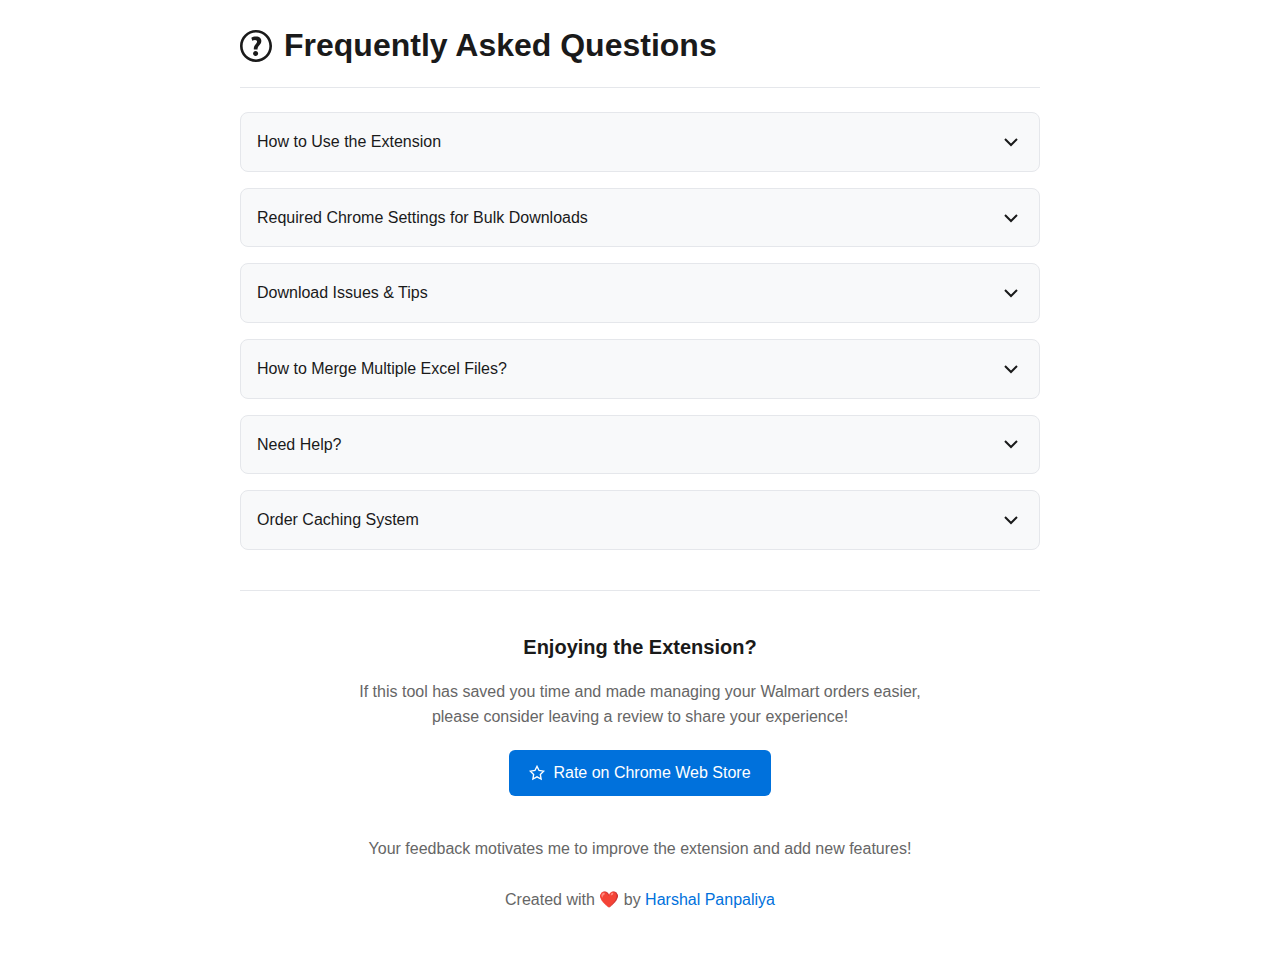
<file: docs/index.html>
<!DOCTYPE html>
<html>

<head>
    <title>FAQ - Walmart Invoice Exporter</title>
    <meta charset="UTF-8">
    <link rel="stylesheet" href="./index.css">
</head>

<body>
    <div class="header"
        style="display: flex; align-items: center; gap: 12px; margin-bottom: 24px; padding-bottom: 16px; border-bottom: 1px solid #e5e7eb;">
        <svg style="width: 32px; height: 32px;" fill="#1a1a1a" version="1.1" id="Capa_1"
            xmlns="http://www.w3.org/2000/svg" xmlns:xlink="http://www.w3.org/1999/xlink" viewBox="0 0 29.536 29.536"
            xml:space="preserve">
            <g>
                <path d="M14.768,0C6.611,0,0,6.609,0,14.768c0,8.155,6.611,14.767,14.768,14.767s14.768-6.612,14.768-14.767
                C29.535,6.609,22.924,0,14.768,0z M14.768,27.126c-6.828,0-12.361-5.532-12.361-12.359c0-6.828,5.533-12.362,12.361-12.362
                c6.826,0,12.359,5.535,12.359,12.362C27.127,21.594,21.594,27.126,14.768,27.126z" />
                <path d="M14.385,19.337c-1.338,0-2.289,0.951-2.289,2.34c0,1.336,0.926,2.339,2.289,2.339c1.414,0,2.314-1.003,2.314-2.339
                C16.672,20.288,15.771,19.337,14.385,19.337z" />
                <path
                    d="M14.742,6.092c-1.824,0-3.34,0.513-4.293,1.053l0.875,2.804c0.668-0.462,1.697-0.772,2.545-0.772
                c1.285,0.027,1.879,0.644,1.879,1.543c0,0.85-0.67,1.697-1.494,2.701c-1.156,1.364-1.594,2.701-1.516,4.012l0.025,0.669h3.42
                v-0.463c-0.025-1.158,0.387-2.162,1.311-3.215c0.979-1.08,2.211-2.366,2.211-4.321C19.705,7.968,18.139,6.092,14.742,6.092z" />
            </g>
        </svg>
        <h1 style="font-size: 32px; margin: 0; color: #1a1a1a; font-weight: 600;">Frequently Asked Questions</h1>
    </div>

    <div class="faq-section">
        <div class="faq-item">
            <div class="faq-question">
                How to Use the Extension
                <svg class="arrow" width="24" height="24" viewBox="0 0 24 24" fill="none" stroke="currentColor"
                    stroke-width="2">
                    <polyline points="6 9 12 15 18 9"></polyline>
                </svg>
            </div>
            <div class="faq-answer">
                <p><strong>Single Order Download:</strong></p>
                <ol>
                    <li>Navigate to a specific Walmart order page</li>
                    <li>Click the extension icon</li>
                    <li>Click "Download Invoice"</li>
                </ol>

                <p style="margin-top: 20px;"><strong>Batch Download:</strong></p>
                <ol>
                    <li>Go to your Walmart order history page (walmart.com/orders)</li>
                    <li>Click the extension icon</li>
                    <li>Set the number of pages to crawl (0 = unlimited)</li>
                    <li>Click "Start Collection"</li>
                    <li>Wait for the order numbers to load</li>
                    <li>Select the orders you want to download</li>
                    <li>Click "Download Selected Orders"</li>
                    <li>Wait for the download to complete</li>
                </ol>

                <div class="note">
                    <strong>Note:</strong>
                    <ol style="margin: 5px 0 5px 20px;">
                        <li>Before downloading multiple orders, make sure you've configured the Chrome settings as
                            described in "Required Chrome Settings for Bulk Downloads" section below.</li>
                        <li>Batch download may take a few minutes depending on the number of orders selected.</li>
                        <li>Do not close the side panel or change the window while using the extension. This will stop the
                            process and you'll have to restart from the beginning.</li>
                    </ol>
                </div>
            </div>
        </div>

        <div class="faq-item">
            <div class="faq-question">
                Required Chrome Settings for Bulk Downloads
                <svg class="arrow" width="24" height="24" viewBox="0 0 24 24" fill="none" stroke="currentColor"
                    stroke-width="2">
                    <polyline points="6 9 12 15 18 9"></polyline>
                </svg>
            </div>
            <div class="faq-answer">
                <p style="margin-bottom: 15px;"><strong>1. Configure Download Settings:</strong></p>
                <ol>
                    <li>
                        Open Chrome settings by pasting the following link in a new tab: (click below to copy)
                        <div class="copy-link-container">
                            <code class="copy-link"
                                data-link="chrome://settings/downloads">chrome://settings/downloads</code>
                            <button class="copy-button">
                                <svg width="16" height="16" viewBox="0 0 24 24" fill="none" stroke="currentColor"
                                    stroke-width="2">
                                    <rect x="9" y="9" width="13" height="13" rx="2" ry="2"></rect>
                                    <path d="M5 15H4a2 2 0 0 1-2-2V4a2 2 0 0 1 2-2h9a2 2 0 0 1 2 2v1"></path>
                                </svg>
                            </button>
                        </div>
                    </li>
                    <li>Click on "Downloads" in the left sidebar if not already selected</li>
                    <li>Turn OFF "Ask where to save each file before downloading"</li>
                    <li>Turn OFF "Show downloads when they're done"</li>
                </ol>

                <p style="margin: 20px 0 15px;"><strong>2. Enable Automatic Downloads:</strong></p>
                <ol>
                    <li>
                        Open Chrome settings by pasting the following link in a new tab: (click below to copy)
                        <div class="copy-link-container">
                            <code class="copy-link"
                                data-link="chrome://settings/content/siteDetails?site=https%3A%2F%2Fwww.walmart.com#:~:text=Automatic%20downloads">chrome://settings/content/siteDetails?site=https%3A%2F%2Fwww.walmart.com</code>
                            <button class="copy-button">
                                <svg width="16" height="16" viewBox="0 0 24 24" fill="none" stroke="currentColor"
                                    stroke-width="2">
                                    <rect x="9" y="9" width="13" height="13" rx="2" ry="2"></rect>
                                    <path d="M5 15H4a2 2 0 0 1-2-2V4a2 2 0 0 1 2-2h9a2 2 0 0 1 2 2v1"></path>
                                </svg>
                            </button>
                        </div>
                    </li>
                    <li>Find "Automatic downloads" option</li>
                    <li>Set it to "Allow" (instead of Ask or Block)</li>
                </ol>

                <p style="margin: 20px 0 15px;"><strong>Alternative Method:</strong> (if above link doesn't work)</p>
                <ol>
                    <li>
                        Open Chrome settings by pasting the following link in a new tab: (click below to copy)
                        <div class="copy-link-container">
                            <code class="copy-link"
                                data-link="chrome://settings/content/automaticDownloads#:~:text=Allowed%20to%20automatically%20download%20multiple%20files">chrome://settings/content/automaticDownloads</code>
                            <button class="copy-button">
                                <svg width="16" height="16" viewBox="0 0 24 24" fill="none" stroke="currentColor"
                                    stroke-width="2">
                                    <rect x="9" y="9" width="13" height="13" rx="2" ry="2"></rect>
                                    <path d="M5 15H4a2 2 0 0 1-2-2V4a2 2 0 0 1 2-2h9a2 2 0 0 1 2 2v1"></path>
                                </svg>
                            </button>
                        </div>
                    </li>
                    <li>Under "Allowed to automatically download multiple files", click Add</li>
                    <li>Enter "[*.]walmart.com" and click Add</li>
                </ol>

                <div class="note" style="margin-top: 20px;">
                    <strong>Important:</strong> All these settings are required for bulk downloads to work properly.
                    Make sure to add walmart.com under "Allowed to automatically download multiple files" and NOT under
                    "Not allowed to automatically download multiple files"
                </div>

                <div class="tip">
                    <strong>Note:</strong> Chrome doesn't allow direct clicking of these links. Please copy and paste
                    them manually into a new tab.
                </div>
            </div>
        </div>

        <div class="faq-item">
            <div class="faq-question">
                Download Issues & Tips
                <svg class="arrow" width="24" height="24" viewBox="0 0 24 24" fill="none" stroke="currentColor"
                    stroke-width="2">
                    <polyline points="6 9 12 15 18 9"></polyline>
                </svg>
            </div>
            <div class="faq-answer">
                <p>Before downloading multiple orders, make sure you've configured the Chrome settings as described in
                    "Required Chrome Settings for Bulk Downloads" section above.</p>

                <div class="note" style="margin: 15px 0;">
                    <strong>Important:</strong> Do not close the side panel or change the window while using the extension.
                    This will stop the process and you'll have to restart from the beginning.
                </div>

                <p style="margin-top: 15px;">If you're experiencing download issues, it could be due to:</p>

                <ul>
                    <li>Slow internet connection - try downloading fewer orders at once</li>
                    <li>Order age - very old orders might take longer to load</li>
                    <li>Browser resources - try closing other tabs and windows</li>
                </ul>

                <div class="tip">
                    <strong>Recommendation:</strong> For better reliability, try downloading 5-10 orders at a time
                    instead of selecting all orders at once.
                </div>

                <div class="note" style="margin-top: 15px;">
                    <strong>Important:</strong> Most download issues are solved by correctly configuring Chrome
                    settings. Please double-check the "Required Chrome Settings for Bulk Downloads" section if you're
                    having problems.
                </div>
            </div>
        </div>

        <div class="faq-item">
            <div class="faq-question">
                How to Merge Multiple Excel Files?
                <svg class="arrow" width="24" height="24" viewBox="0 0 24 24" fill="none" stroke="currentColor"
                    stroke-width="2">
                    <polyline points="6 9 12 15 18 9"></polyline>
                </svg>
            </div>
            <div class="faq-answer">
                <p>To merge multiple Excel files exported from this extension:</p>

                <ol>
                    <li>Visit <a href="https://hppanpaliya.github.io/excel-merger/" target="_blank"
                            style="color: var(--primary); text-decoration: none;">https://hppanpaliya.github.io/excel-merger/</a>
                    </li>
                    <li>Upload your exported Excel files</li>
                    <li>Download the merged file</li>
                </ol>

                <div class="tip">
                    <strong>Note:</strong> This tool is specifically designed to work with Excel files exported from
                    this extension.
                </div>
            </div>
        </div>

        <div class="faq-item">
            <div class="faq-question">
                Need Help?
                <svg class="arrow" width="24" height="24" viewBox="0 0 24 24" fill="none" stroke="currentColor"
                    stroke-width="2">
                    <polyline points="6 9 12 15 18 9"></polyline>
                </svg>
            </div>
            <div class="faq-answer">
                <p>If you're still experiencing issues or have questions, feel free to reach out for support:</p>

                <div class="tip" style="text-align: center;">
                    <strong>Contact:</strong> <a href="mailto:harshal.hpp@gmail.com"
                        style="color: var(--primary); text-decoration: none;">harshal.hpp@gmail.com</a>
                </div>
            </div>
        </div>

        <div class="faq-item">
            <div class="faq-question">
                Order Caching System
                <svg class="arrow" width="24" height="24" viewBox="0 0 24 24" fill="none" stroke="currentColor"
                    stroke-width="2">
                    <polyline points="6 9 12 15 18 9"></polyline>
                </svg>
            </div>
            <div class="faq-answer">
                <p>This extension now includes an intelligent caching system to improve performance:</p>

                <ul>
                    <li><strong>Automatic Caching:</strong> Order numbers are stored locally in your browser after
                        collection</li>
                    <li><strong>Faster Access:</strong> Previously collected orders appear instantly without needing to
                        recrawl pages</li>
                    <li><strong>Cache Management:</strong> A "Clear Cache" button lets you refresh data when needed</li>
                    <li><strong>Cache Expiration:</strong> Cached data automatically refreshes after 24 hours</li>
                </ul>

                <div class="note">
                    <strong>Benefits:</strong>
                    <ul style="margin: 5px 0 5px 20px;">
                        <li>Significantly faster repeat usage</li>
                        <li>Reduced server load and network requests</li>
                        <li>Works seamlessly with batch downloading</li>
                        <li>Cache timestamp shows when data was collected</li>
                    </ul>
                </div>

                <p style="margin-top: 15px;"><strong>How to use:</strong></p>
                <ul>
                    <li>When you open the extension, previously collected order numbers will appear automatically</li>
                    <li>You'll see a message indicating you're using cached data along with the cache date</li>
                    <li>To refresh the data, simply click the "Clear Cache" button and start collection again</li>
                </ul>
            </div>
        </div>

        <footer class="footer">
            <div class="footer-container">
                <h3 class="footer-title">Enjoying the Extension?</h3>

                <p class="footer-description">
                    If this tool has saved you time and made managing your Walmart orders easier,<br />please consider
                    leaving a review to share your experience!
                </p>

                <a href="https://chromewebstore.google.com/detail/walmart-invoice-exporter/bndkihecbbkoligeekekdgommmdllfpe/reviews"
                    target="_blank" class="rating-button">
                    <svg width="16" height="16" viewBox="0 0 24 24" fill="none" stroke="currentColor" stroke-width="2">
                        <polygon
                            points="12 2 15.09 8.26 22 9.27 17 14.14 18.18 21.02 12 17.77 5.82 21.02 7 14.14 2 9.27 8.91 8.26 12 2">
                        </polygon>
                    </svg>
                    Rate on Chrome Web Store
                </a>

                <p class="footer-note">
                    Your feedback motivates me to improve the extension and add new features!
                    <br>
                    <br>
                    Created with <span class="heart">❤️</span> by <a href="https://github.com/hppanpaliya"
                        target="_blank" style="color: var(--primary); text-decoration: none;">Harshal Panpaliya</a>
                </p>
            </div>
        </footer>
    </div>

    <script src="./index.js"></script>
</body>

</html>
</file>
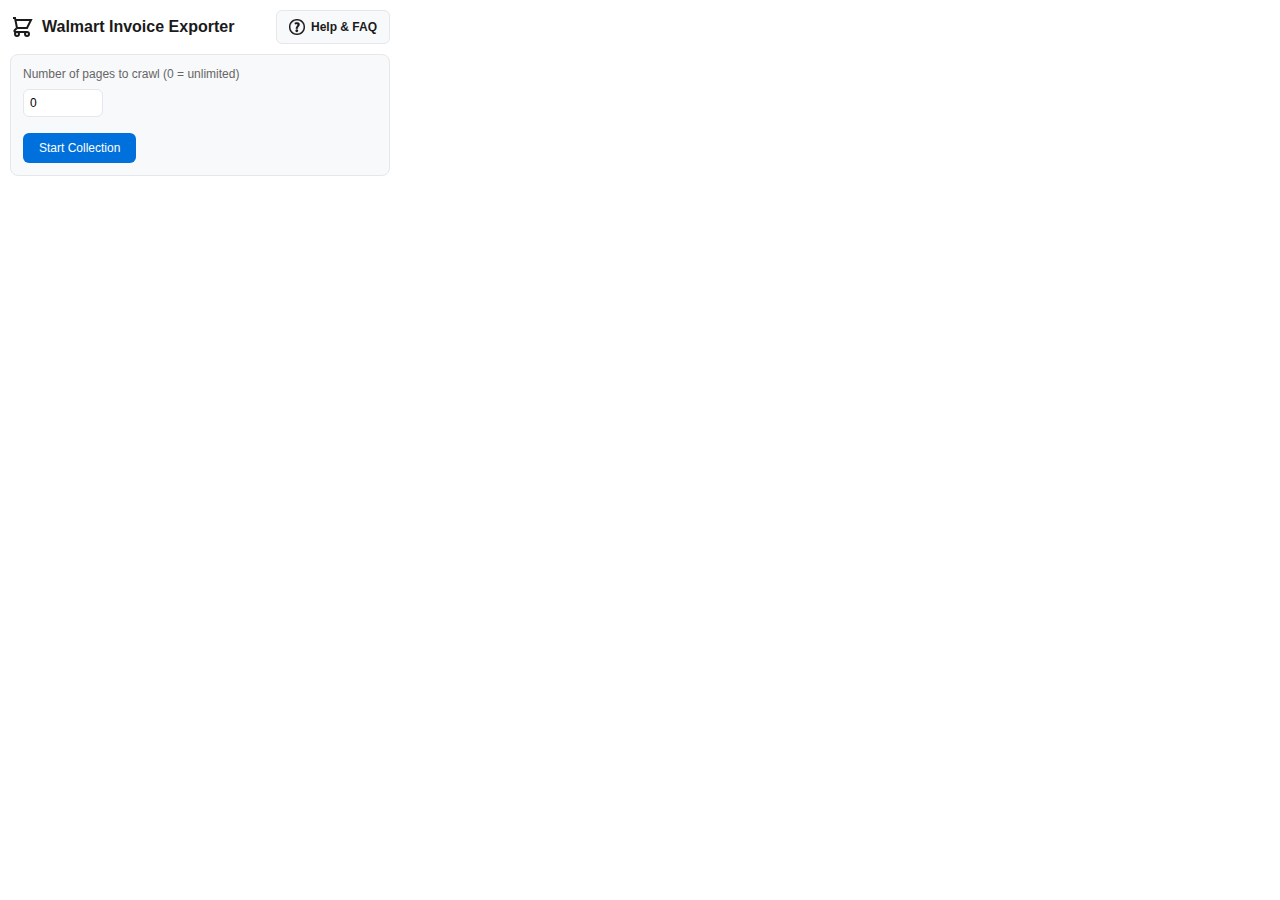
<file: popup.html>
<!DOCTYPE html>
<html>

<head>
    <title>Walmart Invoice Exporter</title>
    <link rel="stylesheet" href="popup.css">
</head>

<body>
    <div class="header">
        <svg width="24" height="24" viewBox="0 0 24 24" fill="none" stroke="currentColor" stroke-width="2">
            <path
                d="M3 3h2l.4 2M7 13h10l4-8H5.4M7 13L5.4 5M7 13l-2.293 2.293c-.63.63-.184 1.707.707 1.707H17m0 0a2 2 0 100 4 2 2 0 000-4zm-8 2a2 2 0 11-4 0 2 2 0 014 0z" />
        </svg>
        <h1>Walmart Invoice Exporter</h1>
        <button id="faqButton" class="faq-button">
            <svg width="16" height="16" viewBox="0 0 29.536 29.536" fill="currentColor">
                <g>
                    <path d="M14.768,0C6.611,0,0,6.609,0,14.768c0,8.155,6.611,14.767,14.768,14.767s14.768-6.612,14.768-14.767
                        C29.535,6.609,22.924,0,14.768,0z M14.768,27.126c-6.828,0-12.361-5.532-12.361-12.359c0-6.828,5.533-12.362,12.361-12.362
                        c6.826,0,12.359,5.535,12.359,12.362C27.127,21.594,21.594,27.126,14.768,27.126z"
                        stroke="currentColor" stroke-width="0.5" />
                    <path d="M14.385,19.337c-1.338,0-2.289,0.951-2.289,2.34c0,1.336,0.926,2.339,2.289,2.339c1.414,0,2.314-1.003,2.314-2.339
                        C16.672,20.288,15.771,19.337,14.385,19.337z" stroke="currentColor" stroke-width="0.5" />
                    <path
                        d="M14.742,6.092c-1.824,0-3.34,0.513-4.293,1.053l0.875,2.804c0.668-0.462,1.697-0.772,2.545-0.772
                        c1.285,0.027,1.879,0.644,1.879,1.543c0,0.85-0.67,1.697-1.494,2.701c-1.156,1.364-1.594,2.701-1.516,4.012l0.025,0.669h3.42
                        v-0.463c-0.025-1.158,0.387-2.162,1.311-3.215c0.979-1.08,2.211-2.366,2.211-4.321C19.705,7.968,18.139,6.092,14.742,6.092z"
                        stroke="currentColor" stroke-width="0.5" />
                </g>
            </svg>

            <b>Help & FAQ</b>
        </button>
    </div>

    <div class="card">
        <div class="input-group">
            <label for="pageLimit">Number of pages to crawl (0 = unlimited)</label>
            <input type="number" id="pageLimit" min="0" value="0">
        </div>
        <div class="button-group">
            <button id="startCollection" class="btn btn-primary">
                <span class="btn-text">Start Collection</span>
            </button>
            <button id="stopCollection" class="btn btn-danger" style="display: none;">
                Stop Collection
            </button>
        </div>
    </div>

    <div id="progress"></div>
    <div id="orderNumbersContainer"></div>

    <script src="popup.js"></script>
</body>

</html>
</file>
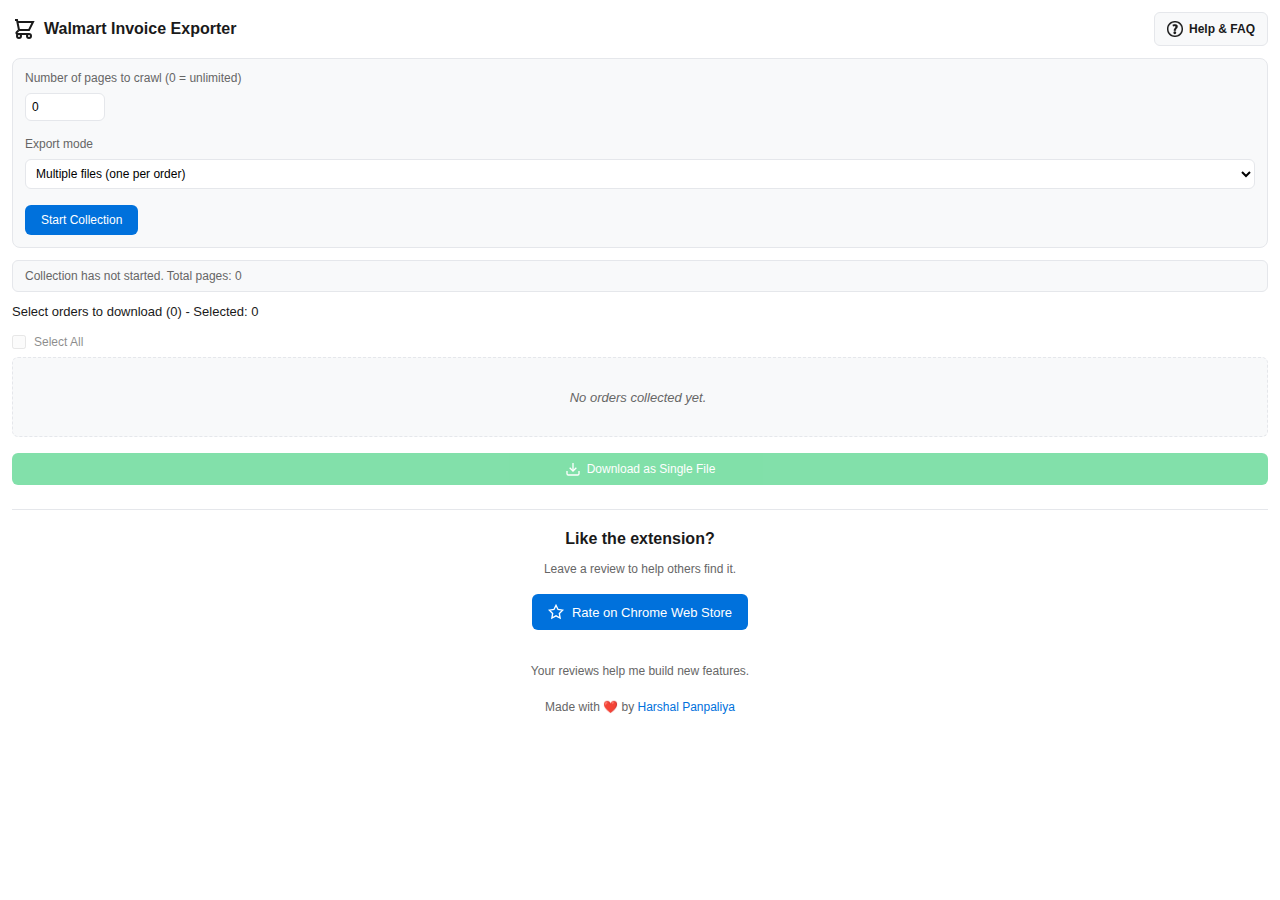
<file: sidepanel.html>
<!DOCTYPE html>
<html>

<head>
    <title>Walmart Invoice Exporter</title>
    <meta charset="UTF-8">
    <link rel="stylesheet" href="sidepanel.css">
    <script src="exceljs.bare.min.js"></script>
    <script src="utils.js"></script>
    <script src="sidepanel.state.js"></script>
    <script src="sidepanel.view.js"></script>
    <script src="sidepanel.download.js"></script>
    <script src="sidepanel.actions.js"></script>
</head>

<body>
    <!-- Main View -->
    <div id="mainView" class="view active">
        <div class="header">
            <svg width="24" height="24" viewBox="0 0 24 24" fill="none" stroke="currentColor" stroke-width="2">
                <path
                    d="M3 3h2l.4 2M7 13h10l4-8H5.4M7 13L5.4 5M7 13l-2.293 2.293c-.63.63-.184 1.707.707 1.707H17m0 0a2 2 0 100 4 2 2 0 000-4zm-8 2a2 2 0 11-4 0 2 2 0 014 0z" />
            </svg>
            <h1>Walmart Invoice Exporter</h1>
            <button id="faqButton" class="faq-button">
                <svg width="16" height="16" viewBox="0 0 29.536 29.536" fill="currentColor">
                    <g>
                        <path d="M14.768,0C6.611,0,0,6.609,0,14.768c0,8.155,6.611,14.767,14.768,14.767s14.768-6.612,14.768-14.767
                            C29.535,6.609,22.924,0,14.768,0z M14.768,27.126c-6.828,0-12.361-5.532-12.361-12.359c0-6.828,5.533-12.362,12.361-12.362
                            c6.826,0,12.359,5.535,12.359,12.362C27.127,21.594,21.594,27.126,14.768,27.126z"
                            stroke="currentColor" stroke-width="0.5" />
                        <path d="M14.385,19.337c-1.338,0-2.289,0.951-2.289,2.34c0,1.336,0.926,2.339,2.289,2.339c1.414,0,2.314-1.003,2.314-2.339
                            C16.672,20.288,15.771,19.337,14.385,19.337z" stroke="currentColor" stroke-width="0.5" />
                        <path
                            d="M14.742,6.092c-1.824,0-3.34,0.513-4.293,1.053l0.875,2.804c0.668-0.462,1.697-0.772,2.545-0.772
                            c1.285,0.027,1.879,0.644,1.879,1.543c0,0.85-0.67,1.697-1.494,2.701c-1.156,1.364-1.594,2.701-1.516,4.012l0.025,0.669h3.42
                            v-0.463c-0.025-1.158,0.387-2.162,1.311-3.215c0.979-1.08,2.211-2.366,2.211-4.321C19.705,7.968,18.139,6.092,14.742,6.092z"
                            stroke="currentColor" stroke-width="0.5" />
                    </g>
                </svg>
                <b>Help & FAQ</b>
            </button>
        </div>

        <div class="card">
            <div class="input-group" id="pageLimitGroup">
                <label for="pageLimit">Number of pages to crawl (0 = unlimited)</label>
                <input type="number" id="pageLimit" min="0" value="0">
            </div>
            <div class="input-group" id="exportModeGroup">
                <label for="exportMode">Export mode</label>
                <select id="exportMode">
                    <option value="multiple">Multiple files (one per order)</option>
                    <option value="single">Single file (all items)</option>
                </select>
            </div>
            <div class="button-group" id="buttonGroup">
                <button id="startCollection" class="btn btn-primary">
                    <span class="btn-text">Start Collection</span>
                </button>
                <button id="stopCollection" class="btn btn-danger" style="display: none;">
                    Stop Collection
                </button>
            </div>
        </div>

        <div id="progress"></div>
        <div id="orderNumbersContainer">
            <!-- Placeholder shown before collection starts -->
            <div id="collectionPlaceholder">
                <p class="placeholder-status">Collection has not started. Total pages: 0</p>
                <h3>Select orders to download (0) - Selected: 0</h3>
                <div class="checkbox-container">
                    <input type="checkbox" id="selectAllPlaceholder" disabled>
                    <label for="selectAllPlaceholder">Select All</label>
                </div>
                <div class="order-list placeholder-list">
                    <p class="no-orders-message">No orders collected yet.</p>
                </div>
                <button id="downloadButtonPlaceholder" class="btn btn-success" disabled>
                    <svg width="16" height="16" viewBox="0 0 24 24" fill="none" stroke="currentColor" stroke-width="2">
                        <path d="M21 15v4a2 2 0 0 1-2 2H5a2 2 0 0 1-2-2v-4"/>
                        <polyline points="7 10 12 15 17 10"/>
                        <line x1="12" y1="15" x2="12" y2="3"/>
                    </svg>
                    Download as Single File
                </button>
            </div>
        </div>

        <!-- Main View Footer -->
        <footer class="footer main-footer">
            <div class="footer-container">
                <h3 class="footer-title">Like the extension?</h3>

                <p class="footer-description">
                    Leave a review to help others find it.
                </p>

                <a href="https://chromewebstore.google.com/detail/walmart-invoice-exporter/bndkihecbbkoligeekekdgommmdllfpe/reviews"
                    target="_blank" class="rating-button">
                    <svg width="16" height="16" viewBox="0 0 24 24" fill="none" stroke="currentColor" stroke-width="2">
                        <polygon
                            points="12 2 15.09 8.26 22 9.27 17 14.14 18.18 21.02 12 17.77 5.82 21.02 7 14.14 2 9.27 8.91 8.26 12 2">
                        </polygon>
                    </svg>
                    Rate on Chrome Web Store
                </a>

                <p class="footer-note">
                    Your reviews help me build new features.
                    <br>
                    <br>
                    Made with <span class="heart">❤️</span> by <a href="https://github.com/hppanpaliya"
                        target="_blank" style="color: var(--primary); text-decoration: none;">Harshal Panpaliya</a>
                </p>
            </div>
        </footer>
    </div>

    <!-- FAQ View -->
    <div id="faqView" class="view">
        <div class="header">
            <button id="backButton" class="back-button">
                <svg width="20" height="20" viewBox="0 0 24 24" fill="none" stroke="currentColor" stroke-width="2">
                    <path d="M19 12H5M12 19l-7-7 7-7"/>
                </svg>
            </button>
            <svg width="24" height="24" viewBox="0 0 29.536 29.536" fill="currentColor">
                <g>
                    <path d="M14.768,0C6.611,0,0,6.609,0,14.768c0,8.155,6.611,14.767,14.768,14.767s14.768-6.612,14.768-14.767
                        C29.535,6.609,22.924,0,14.768,0z M14.768,27.126c-6.828,0-12.361-5.532-12.361-12.359c0-6.828,5.533-12.362,12.361-12.362
                        c6.826,0,12.359,5.535,12.359,12.362C27.127,21.594,21.594,27.126,14.768,27.126z" />
                    <path d="M14.385,19.337c-1.338,0-2.289,0.951-2.289,2.34c0,1.336,0.926,2.339,2.289,2.339c1.414,0,2.314-1.003,2.314-2.339
                        C16.672,20.288,15.771,19.337,14.385,19.337z" />
                    <path
                        d="M14.742,6.092c-1.824,0-3.34,0.513-4.293,1.053l0.875,2.804c0.668-0.462,1.697-0.772,2.545-0.772
                        c1.285,0.027,1.879,0.644,1.879,1.543c0,0.85-0.67,1.697-1.494,2.701c-1.156,1.364-1.594,2.701-1.516,4.012l0.025,0.669h3.42
                        v-0.463c-0.025-1.158,0.387-2.162,1.311-3.215c0.979-1.08,2.211-2.366,2.211-4.321C19.705,7.968,18.139,6.092,14.742,6.092z" />
                </g>
            </svg>
            <h1>Help & FAQ</h1>
        </div>

        <div class="faq-section">
            <div class="faq-item">
                <div class="faq-question">
                    How to Use the Extension
                    <svg class="arrow" width="20" height="20" viewBox="0 0 24 24" fill="none" stroke="currentColor" stroke-width="2">
                        <polyline points="6 9 12 15 18 9"></polyline>
                    </svg>
                </div>
                <div class="faq-answer">
                    <p><strong>Single Order Download:</strong></p>
                    <ol>
                        <li>Navigate to a specific Walmart order page</li>
                        <li>Click the extension icon</li>
                        <li>Click "Download Invoice"</li>
                    </ol>

                    <p style="margin-top: 16px;"><strong>Batch Download:</strong></p>
                    <ol>
                        <li>Go to your Walmart order history page (walmart.com/orders)</li>
                        <li>Click the extension icon</li>
                        <li>Set the number of pages to crawl (0 = unlimited)</li>
                        <li>Click "Start Collection"</li>
                        <li>Wait for the order numbers to load</li>
                        <li>Select the orders you want to download</li>
                        <li>Click "Download Selected Orders"</li>
                    </ol>

                    <div class="note">
                        <strong>Note:</strong> Do not close the panel while downloading. The side panel can stay open while you browse other tabs.
                    </div>
                </div>
            </div>

            <div class="faq-item">
                <div class="faq-question">
                    Required Chrome Settings for Bulk Downloads
                    <svg class="arrow" width="20" height="20" viewBox="0 0 24 24" fill="none" stroke="currentColor" stroke-width="2">
                        <polyline points="6 9 12 15 18 9"></polyline>
                    </svg>
                </div>
                <div class="faq-answer">
                    <p><strong>1. Configure Download Settings:</strong></p>
                    <ol>
                        <li>Open Chrome settings: <code class="copy-link" data-link="chrome://settings/downloads">chrome://settings/downloads</code></li>
                        <li>Turn OFF "Ask where to save each file before downloading"</li>
                        <li>Turn OFF "Show downloads when they're done"</li>
                    </ol>

                    <p style="margin-top: 16px;"><strong>2. Enable Automatic Downloads:</strong></p>
                    <ol>
                        <li>Open: <code class="copy-link" data-link="chrome://settings/content/automaticDownloads">chrome://settings/content/automaticDownloads</code></li>
                        <li>Under "Allowed to automatically download multiple files", click Add</li>
                        <li>Enter "[*.]walmart.com" and click Add</li>
                    </ol>

                    <div class="note">
                        <strong>Tip:</strong> Click the links above to copy them, then paste into a new tab.
                    </div>
                </div>
            </div>

            <div class="faq-item">
                <div class="faq-question">
                    Download Issues & Tips
                    <svg class="arrow" width="20" height="20" viewBox="0 0 24 24" fill="none" stroke="currentColor" stroke-width="2">
                        <polyline points="6 9 12 15 18 9"></polyline>
                    </svg>
                </div>
                <div class="faq-answer">
                    <p>If you're experiencing download issues:</p>
                    <ul>
                        <li>Slow internet - try downloading fewer orders at once</li>
                        <li>Order age - very old orders might take longer</li>
                        <li>Browser resources - try closing other tabs</li>
                    </ul>

                    <div class="note">
                        <strong>Recommendation:</strong> For better reliability, download 5-10 orders at a time.
                    </div>
                </div>
            </div>

            <div class="faq-item">
                <div class="faq-question">
                    Order Caching System
                    <svg class="arrow" width="20" height="20" viewBox="0 0 24 24" fill="none" stroke="currentColor" stroke-width="2">
                        <polyline points="6 9 12 15 18 9"></polyline>
                    </svg>
                </div>
                <div class="faq-answer">
                    <p>This extension includes an intelligent caching system:</p>
                    <ul>
                        <li><strong>Automatic Caching:</strong> Orders are stored locally after collection</li>
                        <li><strong>Faster Access:</strong> Previously collected orders appear instantly</li>
                        <li><strong>Cache Management:</strong> "Clear Cache" button refreshes data</li>
                        <li><strong>Expiration:</strong> Cache refreshes after 24 hours</li>
                    </ul>
                </div>
            </div>

            <div class="faq-item">
                <div class="faq-question">
                    How to Merge Multiple Excel Files
                    <svg class="arrow" width="20" height="20" viewBox="0 0 24 24" fill="none" stroke="currentColor" stroke-width="2">
                        <polyline points="6 9 12 15 18 9"></polyline>
                    </svg>
                </div>
                <div class="faq-answer">
                    <p>To merge multiple Excel files:</p>
                    <ol>
                        <li>Visit <a href="https://hppanpaliya.github.io/excel-merger/" target="_blank">hppanpaliya.github.io/excel-merger</a></li>
                        <li>Upload your exported Excel files</li>
                        <li>Download the merged file</li>
                    </ol>
                </div>
            </div>

            <div class="faq-item">
                <div class="faq-question">
                    Need Help?
                    <svg class="arrow" width="20" height="20" viewBox="0 0 24 24" fill="none" stroke="currentColor" stroke-width="2">
                        <polyline points="6 9 12 15 18 9"></polyline>
                    </svg>
                </div>
                <div class="faq-answer">
                    <p>If you're still experiencing issues or have questions, feel free to reach out for support:</p>

                    <div class="tip" style="text-align: center;">
                        <strong>Contact:</strong> <a href="mailto:harshal.hpp@gmail.com" style="color: var(--primary); text-decoration: none;">harshal.hpp@gmail.com</a>
                    </div>
                </div>
            </div>

            <footer class="footer">
                <div class="footer-container">
                    <h3 class="footer-title">Like the extension?</h3>

                    <p class="footer-description">
                        Leave a review to help others find it.
                    </p>

                    <a href="https://chromewebstore.google.com/detail/walmart-invoice-exporter/bndkihecbbkoligeekekdgommmdllfpe/reviews"
                        target="_blank" class="rating-button">
                        <svg width="16" height="16" viewBox="0 0 24 24" fill="none" stroke="currentColor" stroke-width="2">
                            <polygon
                                points="12 2 15.09 8.26 22 9.27 17 14.14 18.18 21.02 12 17.77 5.82 21.02 7 14.14 2 9.27 8.91 8.26 12 2">
                            </polygon>
                        </svg>
                        Rate on Chrome Web Store
                    </a>

                    <p class="footer-note">
                        Your reviews help me build new features.
                        <br>
                        <br>
                        Made with <span class="heart">❤️</span> by <a href="https://github.com/hppanpaliya"
                            target="_blank" style="color: var(--primary); text-decoration: none;">Harshal Panpaliya</a>
                    </p>
                </div>
            </footer>
        </div>
    </div>

    <!-- Confirmation Dialog -->
    <div id="confirmDialog" class="confirm-dialog-overlay">
        <div class="confirm-dialog">
            <div class="confirm-dialog-content">
                <svg width="32" height="32" viewBox="0 0 24 24" fill="none" stroke="var(--danger)" stroke-width="2">
                    <circle cx="12" cy="12" r="10"></circle>
                    <line x1="12" y1="8" x2="12" y2="12"></line>
                    <line x1="12" y1="16" x2="12.01" y2="16"></line>
                </svg>
                <h3>Operation in Progress</h3>
                <p id="confirmDialogMessage">A collection or download is currently running. Navigating away will stop the current operation.</p>
                <div class="confirm-dialog-buttons">
                    <button id="confirmDialogCancel" class="btn btn-clear">Cancel</button>
                    <button id="confirmDialogProceed" class="btn btn-danger">Stop & Continue</button>
                </div>
            </div>
        </div>
    </div>

    <!-- Toast for copy feedback -->
    <div id="toast" class="toast">
        <svg width="16" height="16" viewBox="0 0 24 24" fill="none" stroke="currentColor" stroke-width="2">
            <polyline points="20 6 9 17 4 12"></polyline>
        </svg>
        <span>Link copied to clipboard!</span>
    </div>

    <script src="sidepanel.js"></script>
</body>

</html>
</file>
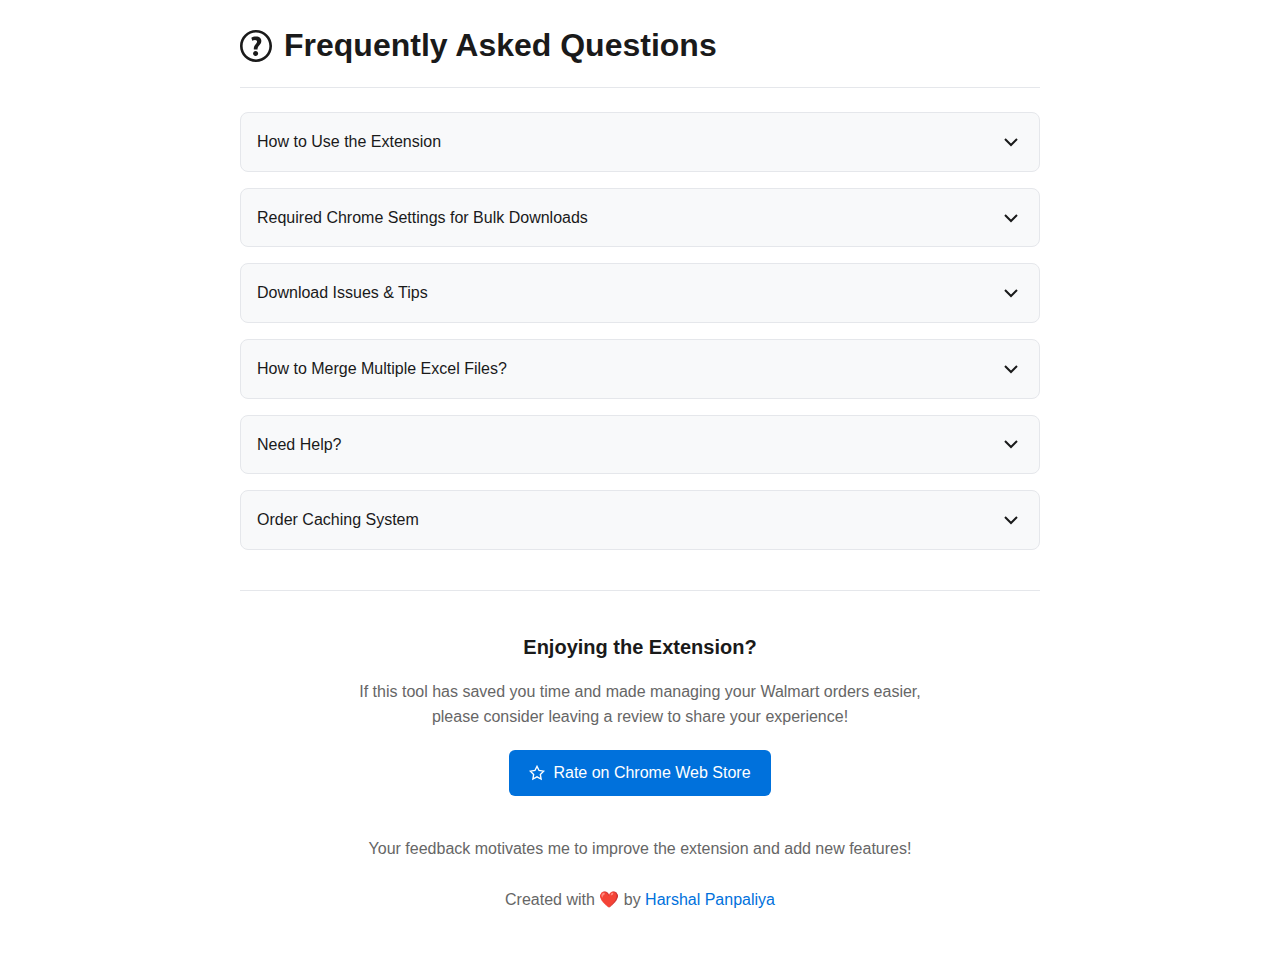
<file: faq/faq.html>
<!DOCTYPE html>
<html>

<head>
    <title>FAQ - Walmart Invoice Exporter</title>
    <meta charset="UTF-8">
    <link rel="stylesheet" href="./faq.css">
</head>

<body>
    <div class="header"
        style="display: flex; align-items: center; gap: 12px; margin-bottom: 24px; padding-bottom: 16px; border-bottom: 1px solid #e5e7eb;">
        <svg style="width: 32px; height: 32px;" fill="#1a1a1a" version="1.1" id="Capa_1"
            xmlns="http://www.w3.org/2000/svg" xmlns:xlink="http://www.w3.org/1999/xlink" viewBox="0 0 29.536 29.536"
            xml:space="preserve">
            <g>
                <path d="M14.768,0C6.611,0,0,6.609,0,14.768c0,8.155,6.611,14.767,14.768,14.767s14.768-6.612,14.768-14.767
                C29.535,6.609,22.924,0,14.768,0z M14.768,27.126c-6.828,0-12.361-5.532-12.361-12.359c0-6.828,5.533-12.362,12.361-12.362
                c6.826,0,12.359,5.535,12.359,12.362C27.127,21.594,21.594,27.126,14.768,27.126z" />
                <path d="M14.385,19.337c-1.338,0-2.289,0.951-2.289,2.34c0,1.336,0.926,2.339,2.289,2.339c1.414,0,2.314-1.003,2.314-2.339
                C16.672,20.288,15.771,19.337,14.385,19.337z" />
                <path
                    d="M14.742,6.092c-1.824,0-3.34,0.513-4.293,1.053l0.875,2.804c0.668-0.462,1.697-0.772,2.545-0.772
                c1.285,0.027,1.879,0.644,1.879,1.543c0,0.85-0.67,1.697-1.494,2.701c-1.156,1.364-1.594,2.701-1.516,4.012l0.025,0.669h3.42
                v-0.463c-0.025-1.158,0.387-2.162,1.311-3.215c0.979-1.08,2.211-2.366,2.211-4.321C19.705,7.968,18.139,6.092,14.742,6.092z" />
            </g>
        </svg>
        <h1 style="font-size: 32px; margin: 0; color: #1a1a1a; font-weight: 600;">Frequently Asked Questions</h1>
    </div>

    <div class="faq-section">
        <div class="faq-item">
            <div class="faq-question">
                How to Use the Extension
                <svg class="arrow" width="24" height="24" viewBox="0 0 24 24" fill="none" stroke="currentColor"
                    stroke-width="2">
                    <polyline points="6 9 12 15 18 9"></polyline>
                </svg>
            </div>
            <div class="faq-answer">
                <p><strong>Single Order Download:</strong></p>
                <ol>
                    <li>Navigate to a specific Walmart order page</li>
                    <li>Click the extension icon</li>
                    <li>Click "Download Invoice"</li>
                </ol>

                <p style="margin-top: 20px;"><strong>Batch Download:</strong></p>
                <ol>
                    <li>Go to your Walmart order history page (walmart.com/orders)</li>
                    <li>Click the extension icon</li>
                    <li>Set the number of pages to crawl (0 = unlimited)</li>
                    <li>Click "Start Collection"</li>
                    <li>Wait for the order numbers to load</li>
                    <li>Select the orders you want to download</li>
                    <li>Click "Download Selected Orders"</li>
                    <li>Wait for the download to complete</li>
                </ol>

                <div class="note">
                    <strong>Note:</strong>
                    <ol style="margin: 5px 0 5px 20px;">
                        <li>Before downloading multiple orders, make sure you've configured the Chrome settings as
                            described in "Required Chrome Settings for Bulk Downloads" section below.</li>
                        <li>Batch download may take a few minutes depending on the number of orders selected.</li>
                        <li>Do not close the popup or change the window while using the extension. This will stop the
                            process and you'll have to restart from the beginning.</li>
                    </ol>
                </div>
            </div>
        </div>

        <div class="faq-item">
            <div class="faq-question">
                Required Chrome Settings for Bulk Downloads
                <svg class="arrow" width="24" height="24" viewBox="0 0 24 24" fill="none" stroke="currentColor"
                    stroke-width="2">
                    <polyline points="6 9 12 15 18 9"></polyline>
                </svg>
            </div>
            <div class="faq-answer">
                <p style="margin-bottom: 15px;"><strong>1. Configure Download Settings:</strong></p>
                <ol>
                    <li>
                        Open Chrome settings by pasting the following link in a new tab: (click below to copy)
                        <div class="copy-link-container">
                            <code class="copy-link"
                                data-link="chrome://settings/downloads">chrome://settings/downloads</code>
                            <button class="copy-button">
                                <svg width="16" height="16" viewBox="0 0 24 24" fill="none" stroke="currentColor"
                                    stroke-width="2">
                                    <rect x="9" y="9" width="13" height="13" rx="2" ry="2"></rect>
                                    <path d="M5 15H4a2 2 0 0 1-2-2V4a2 2 0 0 1 2-2h9a2 2 0 0 1 2 2v1"></path>
                                </svg>
                            </button>
                        </div>
                    </li>
                    <li>Click on "Downloads" in the left sidebar if not already selected</li>
                    <li>Turn OFF "Ask where to save each file before downloading"</li>
                    <li>Turn OFF "Show downloads when they're done"</li>
                </ol>

                <p style="margin: 20px 0 15px;"><strong>2. Enable Automatic Downloads:</strong></p>
                <ol>
                    <li>
                        Open Chrome settings by pasting the following link in a new tab: (click below to copy)
                        <div class="copy-link-container">
                            <code class="copy-link"
                                data-link="chrome://settings/content/siteDetails?site=https%3A%2F%2Fwww.walmart.com#:~:text=Automatic%20downloads">chrome://settings/content/siteDetails?site=https%3A%2F%2Fwww.walmart.com</code>
                            <button class="copy-button">
                                <svg width="16" height="16" viewBox="0 0 24 24" fill="none" stroke="currentColor"
                                    stroke-width="2">
                                    <rect x="9" y="9" width="13" height="13" rx="2" ry="2"></rect>
                                    <path d="M5 15H4a2 2 0 0 1-2-2V4a2 2 0 0 1 2-2h9a2 2 0 0 1 2 2v1"></path>
                                </svg>
                            </button>
                        </div>
                    </li>
                    <li>Find "Automatic downloads" option</li>
                    <li>Set it to "Allow" (instead of Ask or Block)</li>
                </ol>

                <p style="margin: 20px 0 15px;"><strong>Alternative Method:</strong> (if above link doesn't work)</p>
                <ol>
                    <li>
                        Open Chrome settings by pasting the following link in a new tab: (click below to copy)
                        <div class="copy-link-container">
                            <code class="copy-link"
                                data-link="chrome://settings/content/automaticDownloads#:~:text=Allowed%20to%20automatically%20download%20multiple%20files">chrome://settings/content/automaticDownloads</code>
                            <button class="copy-button">
                                <svg width="16" height="16" viewBox="0 0 24 24" fill="none" stroke="currentColor"
                                    stroke-width="2">
                                    <rect x="9" y="9" width="13" height="13" rx="2" ry="2"></rect>
                                    <path d="M5 15H4a2 2 0 0 1-2-2V4a2 2 0 0 1 2-2h9a2 2 0 0 1 2 2v1"></path>
                                </svg>
                            </button>
                        </div>
                    </li>
                    <li>Under "Allowed to automatically download multiple files", click Add</li>
                    <li>Enter "[*.]walmart.com" and click Add</li>
                </ol>

                <div class="note" style="margin-top: 20px;">
                    <strong>Important:</strong> All these settings are required for bulk downloads to work properly.
                    Make sure to add walmart.com under "Allowed to automatically download multiple files" and NOT under
                    "Not allowed to automatically download multiple files"
                </div>

                <div class="tip">
                    <strong>Note:</strong> Chrome doesn't allow direct clicking of these links. Please copy and paste
                    them manually into a new tab.
                </div>
            </div>
        </div>

        <div class="faq-item">
            <div class="faq-question">
                Download Issues & Tips
                <svg class="arrow" width="24" height="24" viewBox="0 0 24 24" fill="none" stroke="currentColor"
                    stroke-width="2">
                    <polyline points="6 9 12 15 18 9"></polyline>
                </svg>
            </div>
            <div class="faq-answer">
                <p>Before downloading multiple orders, make sure you've configured the Chrome settings as described in
                    "Required Chrome Settings for Bulk Downloads" section above.</p>

                <div class="note" style="margin: 15px 0;">
                    <strong>Important:</strong> Do not close the popup or change the window while using the extension.
                    This will stop the process and you'll have to restart from the beginning.
                </div>

                <p style="margin-top: 15px;">If you're experiencing download issues, it could be due to:</p>

                <ul>
                    <li>Slow internet connection - try downloading fewer orders at once</li>
                    <li>Order age - very old orders might take longer to load</li>
                    <li>Browser resources - try closing other tabs and windows</li>
                </ul>

                <div class="tip">
                    <strong>Recommendation:</strong> For better reliability, try downloading 5-10 orders at a time
                    instead of selecting all orders at once.
                </div>

                <div class="note" style="margin-top: 15px;">
                    <strong>Important:</strong> Most download issues are solved by correctly configuring Chrome
                    settings. Please double-check the "Required Chrome Settings for Bulk Downloads" section if you're
                    having problems.
                </div>
            </div>
        </div>

        <div class="faq-item">
            <div class="faq-question">
                How to Merge Multiple Excel Files?
                <svg class="arrow" width="24" height="24" viewBox="0 0 24 24" fill="none" stroke="currentColor"
                    stroke-width="2">
                    <polyline points="6 9 12 15 18 9"></polyline>
                </svg>
            </div>
            <div class="faq-answer">
                <p>To merge multiple Excel files exported from this extension:</p>

                <ol>
                    <li>Visit <a href="https://hppanpaliya.github.io/excel-merger/" target="_blank"
                            style="color: var(--primary); text-decoration: none;">https://hppanpaliya.github.io/excel-merger/</a>
                    </li>
                    <li>Upload your exported Excel files</li>
                    <li>Download the merged file</li>
                </ol>

                <div class="tip">
                    <strong>Note:</strong> This tool is specifically designed to work with Excel files exported from
                    this extension.
                </div>
            </div>
        </div>

        <div class="faq-item">
            <div class="faq-question">
                Need Help?
                <svg class="arrow" width="24" height="24" viewBox="0 0 24 24" fill="none" stroke="currentColor"
                    stroke-width="2">
                    <polyline points="6 9 12 15 18 9"></polyline>
                </svg>
            </div>
            <div class="faq-answer">
                <p>If you're still experiencing issues or have questions, feel free to reach out for support:</p>

                <div class="tip" style="text-align: center;">
                    <strong>Contact:</strong> <a href="mailto:harshal.hpp@gmail.com"
                        style="color: var(--primary); text-decoration: none;">harshal.hpp@gmail.com</a>
                </div>
            </div>
        </div>

        <div class="faq-item">
            <div class="faq-question">
                Order Caching System
                <svg class="arrow" width="24" height="24" viewBox="0 0 24 24" fill="none" stroke="currentColor"
                    stroke-width="2">
                    <polyline points="6 9 12 15 18 9"></polyline>
                </svg>
            </div>
            <div class="faq-answer">
                <p>This extension now includes an intelligent caching system to improve performance:</p>

                <ul>
                    <li><strong>Automatic Caching:</strong> Order numbers are stored locally in your browser after
                        collection</li>
                    <li><strong>Faster Access:</strong> Previously collected orders appear instantly without needing to
                        recrawl pages</li>
                    <li><strong>Cache Management:</strong> A "Clear Cache" button lets you refresh data when needed</li>
                    <li><strong>Cache Expiration:</strong> Cached data automatically refreshes after 24 hours</li>
                </ul>

                <div class="note">
                    <strong>Benefits:</strong>
                    <ul style="margin: 5px 0 5px 20px;">
                        <li>Significantly faster repeat usage</li>
                        <li>Reduced server load and network requests</li>
                        <li>Works seamlessly with batch downloading</li>
                        <li>Cache timestamp shows when data was collected</li>
                    </ul>
                </div>

                <p style="margin-top: 15px;"><strong>How to use:</strong></p>
                <ul>
                    <li>When you open the extension, previously collected order numbers will appear automatically</li>
                    <li>You'll see a message indicating you're using cached data along with the cache date</li>
                    <li>To refresh the data, simply click the "Clear Cache" button and start collection again</li>
                </ul>
            </div>
        </div>

        <footer class="footer">
            <div class="footer-container">
                <h3 class="footer-title">Enjoying the Extension?</h3>

                <p class="footer-description">
                    If this tool has saved you time and made managing your Walmart orders easier,<br />please consider
                    leaving a review to share your experience!
                </p>

                <a href="https://chromewebstore.google.com/detail/walmart-invoice-exporter/bndkihecbbkoligeekekdgommmdllfpe/reviews"
                    target="_blank" class="rating-button">
                    <svg width="16" height="16" viewBox="0 0 24 24" fill="none" stroke="currentColor" stroke-width="2">
                        <polygon
                            points="12 2 15.09 8.26 22 9.27 17 14.14 18.18 21.02 12 17.77 5.82 21.02 7 14.14 2 9.27 8.91 8.26 12 2">
                        </polygon>
                    </svg>
                    Rate on Chrome Web Store
                </a>

                <p class="footer-note">
                    Your feedback motivates me to improve the extension and add new features!
                    <br>
                    <br>
                    Created with <span class="heart">❤️</span> by <a href="https://github.com/hppanpaliya"
                        target="_blank" style="color: var(--primary); text-decoration: none;">Harshal Panpaliya</a>
                </p>
            </div>
        </footer>
    </div>

    <script src="./faq.js"></script>
</body>

</html>
</file>
<file: docs/index.css>
:root {
  --primary: #0071dc;
  --danger: #e41e31;
  --success: #2ecc71;
  --background: #f8f9fa;
  --border: #e5e7eb;
  --text: #1a1a1a;
  --text-secondary: #666;
}

body {
  width: 100%;
  max-width: 800px;
  margin: 0 auto;
  padding: 20px;
  font-family: -apple-system, BlinkMacSystemFont, "Segoe UI", Roboto, "Helvetica Neue", Arial, sans-serif;
  color: var(--text);
  background: white;
  line-height: 1.6;
}

.header {
  display: flex;
  align-items: center;
  gap: 12px;
  margin-bottom: 24px;
  padding-bottom: 16px;
  border-bottom: 1px solid var(--border);
}

.header h1 {
  font-size: 24px;
  font-weight: 600;
  color: var(--text);
  margin: 0;
}

.faq-section {
  margin-bottom: 32px;
}

.faq-item {
  background: var(--background);
  border: 1px solid var(--border);
  border-radius: 8px;
  margin-bottom: 16px;
  overflow: hidden;
}

.faq-question {
  padding: 16px;
  font-weight: 500;
  font-size: 16px;
  cursor: pointer;
  display: flex;
  justify-content: space-between;
  align-items: center;
  user-select: none;
}

.faq-question:hover {
  background: rgba(0, 0, 0, 0.02);
}

.faq-answer {
  padding: 0 16px;
  font-size: 14px;
  max-height: 0;
  overflow: hidden;
  transition: max-height 0.3s ease-out, padding 0.3s ease-out;
}

.faq-answer.active {
  padding: 16px;
  max-height: 900px;
  border-top: 1px solid var(--border);
}

.faq-answer img {
  max-width: 100%;
  border: 1px solid var(--border);
  border-radius: 4px;
  margin: 8px 0;
}

.arrow {
  transition: transform 0.3s ease;
}

.arrow.active {
  transform: rotate(180deg);
}

.step {
  margin: 12px 0;
  padding-left: 24px;
  position: relative;
}

.note {
  background: #fff3cd;
  border: 1px solid #ffeeba;
  color: #856404;
  padding: 12px;
  border-radius: 4px;
  margin: 12px 0;
}

/* Add to your existing CSS */
.copy-link-container {
  display: flex;
  align-items: center;
  gap: 8px;
  background: #f5f5f5;
  padding: 8px;
  border-radius: 4px;
  margin: 8px 0;
}

.copy-link {
  flex: 1;
  user-select: all;
  font-family: monospace;
  font-size: 13px;
  overflow-x: auto;
  white-space: nowrap;
  padding: 4px;
}

.copy-button {
  background: transparent;
  border: none;
  cursor: pointer;
  padding: 4px;
  display: flex;
  align-items: center;
  justify-content: center;
  color: var(--text-secondary);
  transition: color 0.2s;
}

.copy-button:hover {
  color: var(--primary);
}

.toast {
  position: fixed;
  bottom: 20px;
  left: 50%;
  transform: translateX(-50%);
  background: #333;
  color: white;
  padding: 12px 24px;
  border-radius: 4px;
  font-size: 14px;
  opacity: 0;
  visibility: hidden;
  transition: opacity 0.3s, visibility 0.3s;
  z-index: 1000;
  display: flex;
  align-items: center;
  gap: 8px;
}

.toast.show {
  opacity: 1;
  visibility: visible;
}

.toast svg {
  stroke: #4caf50;
}

/* Add these footer styles to the end of your existing faq.css file */

.footer {
  margin-top: 40px;
  padding-top: 20px;
  font-size: 16px;
  border-top: 1px solid var(--border);
  text-align: center;
}

.footer-container {
  max-width: 800px;
  margin: 0 auto;
}

.footer-title {
  font-size: 20px;
  margin-bottom: 15px;
  color: var(--text);
}

.footer-description {
  margin-bottom: 20px;
  color: var(--text-secondary);
}

.rating-button {
  display: inline-flex;
  align-items: center;
  gap: 8px;
  padding: 10px 20px;
  background-color: var(--primary);
  color: white;
  text-decoration: none;
  border-radius: 6px;
  font-weight: 500;
  margin-bottom: 20px;
  transition: background-color 0.2s ease;
}

.rating-button:hover {
  background-color: #005bb0;
}

.rating-button svg {
  stroke: white;
}

.footer-note {
  font-size: 16px;
  color: var(--text-secondary);
  margin-top: 20px;
}

.heart {
  color: #e41e31;
}
</file>
<file: popup.css>
:root {
  --primary: #0071dc;
  --danger: #e41e31;
  --success: #2ecc71;
  --background: #f8f9fa;
  --border: #e5e7eb;
  --text: #1a1a1a;
  --text-secondary: #666;
}

* {
  margin: 0;
  padding: 0;
  box-sizing: border-box;
}

body {
  width: 400px;
  padding: 10px;
  font-family: -apple-system, BlinkMacSystemFont, "Segoe UI", Roboto, "Helvetica Neue", Arial, sans-serif;
  color: var(--text);
  background: white;
}

.header {
  display: flex;
  align-items: center;
  gap: 8px;
  margin-bottom: 10px;
}

.header h1 {
  font-size: 16px;
  font-weight: 600;
  color: var(--text);
}

.card {
  background: var(--background);
  border: 1px solid var(--border);
  border-radius: 8px;
  padding: 12px;
  margin-bottom: 12px;
}

.input-group {
  margin-bottom: 16px;
}

.input-group label {
  display: block;
  margin-bottom: 8px;
  font-size: 12px;
  color: var(--text-secondary);
}

.input-group input {
  width: 80px;
  padding: 6px;
  border: 1px solid var(--border);
  border-radius: 6px;
  font-size: 12px;
}

.input-group input:focus {
  outline: none;
  border-color: var(--primary);
  box-shadow: 0 0 0 2px rgba(0, 113, 220, 0.1);
}

.button-group {
  display: flex;
  gap: 8px;
}

.btn {
  padding: 8px 16px;
  border: none;
  border-radius: 6px;
  font-size: 12px;
  font-weight: 500;
  cursor: pointer;
  transition: all 0.2s ease;
  display: flex;
  align-items: center;
  gap: 6px;
}

.btn-primary {
  background: var(--primary);
  color: white;
}

.btn-primary:hover {
  background: #005bb0;
}

.btn-danger {
  background: var(--danger);
  color: white;
}

.btn-danger:hover {
  background: #c91829;
}

.btn-success {
  background: var(--success);
  color: white;
  width: 100%;
  justify-content: center;
  margin-top: 16px;
}

.btn-success:hover {
  background: #27ae60;
}

.btn:disabled {
  opacity: 0.6;
  cursor: not-allowed;
}

#progress {
  font-size: 12px;
  color: var(--text-secondary);
  margin: 6px 0;
  padding: 6px;
  background: var(--background);
  border-radius: 6px;
  border: 1px solid var(--border);
}

.checkbox-container {
  padding: 8px 0;
  display: flex;
  align-items: center;
  gap: 8px;
}

.checkbox-container input[type="checkbox"] {
  width: 14px;
  height: 14px;
  cursor: pointer;
}

.checkbox-container label {
  font-size: 12px;
  cursor: pointer;
}

#orderNumbersContainer {
  max-height: 420px;
  overflow-y: auto;
  padding-right: 8px;
}

#orderNumbersContainer h3 {
  font-size: 14px;
  margin-bottom: 8px;
  color: var(--text);
}

/* Custom scrollbar */
#orderNumbersContainer::-webkit-scrollbar {
  width: 4px;
}

#orderNumbersContainer::-webkit-scrollbar-track {
  background: var(--background);
  border-radius: 4px;
}

#orderNumbersContainer::-webkit-scrollbar-thumb {
  background: #ccc;
  border-radius: 4px;
}

#orderNumbersContainer::-webkit-scrollbar-thumb:hover {
  background: #999;
}

#downloadProgress {
  font-size: 12px;
  color: var(--text-secondary);
  margin: 12px 0;
  padding: 12px;
  background: var(--background);
  border-radius: 6px;
  border: 1px solid var(--border);
}

.loading-spinner {
  display: inline-block;
  width: 14px;
  height: 14px;
  border: 2px solid #ffffff;
  border-radius: 50%;
  border-top-color: transparent;
  animation: spin 0.8s linear infinite;
}

@keyframes spin {
  to {
    transform: rotate(360deg);
  }
}
.faq-button {
  display: flex;
  align-items: center;
  gap: 6px;
  padding: 8px 12px;
  background-color: var(--background);
  border: 1px solid var(--border);
  border-radius: 6px;
  color: var(--text);
  font-size: 12px;
  font-weight: 500;
  text-decoration: none;
  transition: all 0.2s ease;
  margin-left: auto;
  cursor: pointer;
}

.faq-button:hover {
  background-color: var(--primary);
  border-color: var(--primary);
  color: white;
}

.faq-button:hover svg {
  stroke: white;
}

.faq-button svg {
  stroke: var(--text);
  transition: stroke 0.2s ease;
}

.btn-clear {
  background: var(--background);
  color: var(--text-secondary);
  border: 1px solid var(--border);
}

.btn-clear:hover {
  background: #e5e7eb;
}

.cache-info {
  font-size: 11px;
  color: var(--text-secondary);
  margin-top: 4px;
  padding: 4px 8px;
  background: #f0f9ff;
  border-radius: 4px;
  display: flex;
  align-items: center;
  gap: 4px;
}

.cache-info svg {
  flex-shrink: 0;
}

.cache-time {
  font-style: italic;
  margin-top: 2px;
  font-size: 10px;
}

.rating-hint {
  position: relative;
  font-size: 11px;
  color: var(--text-secondary);
  margin-top: 8px;
  padding: 6px 8px;
  background: #f0f9ff;
  border-radius: 4px;
  display: flex;
  align-items: center;
  justify-content: space-between;
  opacity: 0;
  max-height: 0;
  overflow: hidden;
  transition: opacity 0.3s, max-height 0.3s, margin 0.3s, padding 0.3s;
}

.rating-hint.show {
  opacity: 1;
  max-height: 40px;
  padding: 6px 8px;
}

.rating-hint a {
  color: var(--primary);
  text-decoration: none;
  display: inline-flex;
  align-items: center;
  gap: 4px;
}

.rating-hint a:hover {
  text-decoration: underline;
}

.dismiss-hint {
  background: transparent;
  border: none;
  color: var(--text-secondary);
  cursor: pointer;
  padding: 0;
  width: 16px;
  height: 16px;
  display: flex;
  align-items: center;
  justify-content: center;
}

.dismiss-hint:hover {
  color: var(--text);
}

.order-label {
  position: relative;
  display: inline-block;
}

.info-icon {
  color: var(--primary);
  font-size: 10px;
  margin-left: 4px;
}

.order-tooltip {
  visibility: hidden;
  background-color: #333;
  color: white;
  text-align: center;
  padding: 5px 8px;
  border-radius: 4px;
  position: absolute;
  z-index: 1;
  top: 150%;
  left: 50%;
  transform: translateX(-50%);
  opacity: 0;
  transition: opacity 0.3s;
  white-space: nowrap;
  font-size: 11px;
  max-width: 300px;
  word-wrap: break-word;
  pointer-events: none;
}

.order-tooltip::after {
  content: "";
  position: absolute;
  bottom: 100%;
  left: 50%;
  margin-left: -5px;
  border-width: 5px;
  border-style: solid;
  border-color: transparent transparent #333 transparent;
}

.order-label:hover .order-tooltip {
  visibility: visible;
  opacity: 1;
}
</file>
<file: sidepanel.css>
:root {
  --primary: #0071dc;
  --danger: #e41e31;
  --success: #2ecc71;
  --background: #f8f9fa;
  --border: #e5e7eb;
  --text: #1a1a1a;
  --text-secondary: #666;
}

* {
  margin: 0;
  padding: 0;
  box-sizing: border-box;
}

body {
  width: 100%;
  min-width: 300px;
  max-width: 100%;
  padding: 12px;
  font-family: -apple-system, BlinkMacSystemFont, "Segoe UI", Roboto, "Helvetica Neue", Arial, sans-serif;
  color: var(--text);
  background: white;
}

.header {
  display: flex;
  align-items: center;
  gap: 8px;
  margin-bottom: 12px;
  flex-wrap: wrap;
}

.header h1 {
  font-size: 16px;
  font-weight: 600;
  color: var(--text);
  flex: 1;
  min-width: 0;
}

.card {
  background: var(--background);
  border: 1px solid var(--border);
  border-radius: 8px;
  padding: 12px;
  margin-bottom: 12px;
}

/* Disabled card state - allows scrolling but disables interactive elements */
.card.disabled-card button,
.card.disabled-card input,
.card.disabled-card select,
.card.disabled-card label {
  pointer-events: none;
}

/* Exception: keep the global "Clear Cache" button visible and clickable even when the card is disabled */
.card.disabled-card #clearCache {
  pointer-events: auto;
  opacity: 1;
  cursor: pointer;
}

/* Muted visual state when there is nothing specific to clear */
.btn-clear.muted {
  opacity: 0.6;
  transition: opacity 0.12s ease-in-out;
}

.input-group {
  margin-bottom: 16px;
}

.input-group label {
  display: block;
  margin-bottom: 8px;
  font-size: 12px;
  color: var(--text-secondary);
}

.input-group input {
  width: 80px;
  padding: 6px;
  border: 1px solid var(--border);
  border-radius: 6px;
  font-size: 12px;
}

.input-group select {
  width: 100%;
  padding: 6px;
  border: 1px solid var(--border);
  border-radius: 6px;
  font-size: 12px;
  background: white;
}

.input-group input:focus {
  outline: none;
  border-color: var(--primary);
  box-shadow: 0 0 0 2px rgba(0, 113, 220, 0.1);
}

.button-group {
  display: flex;
  gap: 8px;
  flex-wrap: wrap;
}

.btn {
  padding: 8px 16px;
  border: none;
  border-radius: 6px;
  font-size: 12px;
  font-weight: 500;
  cursor: pointer;
  transition: all 0.2s ease;
  display: flex;
  align-items: center;
  gap: 6px;
}

.btn-primary {
  background: var(--primary);
  color: white;
}

.btn-primary:hover {
  background: #005bb0;
}

.btn-danger {
  background: var(--danger);
  color: white;
}

.btn-danger:hover {
  background: #c91829;
}

.btn-success {
  background: var(--success);
  color: white;
  width: 100%;
  justify-content: center;
  margin-top: 16px;
}

.btn-success:hover {
  background: #27ae60;
}

.btn:disabled {
  opacity: 0.6;
  cursor: not-allowed;
}

#progress {
  font-size: 12px;
  color: var(--text-secondary);
  margin: 6px 0;
  padding: 6px;
  background: var(--background);
  border-radius: 6px;
  border: 1px solid var(--border);
}

.checkbox-container {
  padding: 8px 0;
  display: flex;
  align-items: center;
  gap: 8px;
}

.checkbox-container input[type="checkbox"] {
  width: 14px;
  height: 14px;
  cursor: pointer;
}

.checkbox-container label {
  font-size: 12px;
  cursor: pointer;
}

#orderNumbersContainer {
  max-height: none;
  overflow-y: visible;
  padding-right: 0;
}

#orderNumbersContainer h3 {
  font-size: 14px;
  margin-bottom: 8px;
  color: var(--text);
}

/* Order list - scrollable area for orders */
.order-list {
  max-height: 300px;
  overflow-y: auto;
  margin-bottom: 16px;
  padding-right: 4px;
}

/* Custom scrollbar */
.order-list::-webkit-scrollbar,
#orderNumbersContainer::-webkit-scrollbar {
  width: 4px;
}

.order-list::-webkit-scrollbar-track,
#orderNumbersContainer::-webkit-scrollbar-track {
  background: var(--background);
  border-radius: 4px;
}

.order-list::-webkit-scrollbar-thumb,
#orderNumbersContainer::-webkit-scrollbar-thumb {
  background: #ccc;
  border-radius: 4px;
}

.order-list::-webkit-scrollbar-thumb:hover,
#orderNumbersContainer::-webkit-scrollbar-thumb:hover {
  background: #999;
}

#downloadProgress {
  font-size: 12px;
  color: var(--text-secondary);
  margin: 12px 0;
  padding: 12px;
  background: var(--background);
  border-radius: 6px;
  border: 1px solid var(--border);
}

.loading-spinner {
  display: inline-block;
  width: 14px;
  height: 14px;
  border: 2px solid #ffffff;
  border-radius: 50%;
  border-top-color: transparent;
  animation: spin 0.8s linear infinite;
}

@keyframes spin {
  to {
    transform: rotate(360deg);
  }
}

.faq-button {
  display: flex;
  align-items: center;
  gap: 6px;
  padding: 8px 12px;
  background-color: var(--background);
  border: 1px solid var(--border);
  border-radius: 6px;
  color: var(--text);
  font-size: 12px;
  font-weight: 500;
  text-decoration: none;
  transition: all 0.2s ease;
  margin-left: auto;
  cursor: pointer;
  flex-shrink: 0;
}

.faq-button:hover {
  background-color: var(--primary);
  border-color: var(--primary);
  color: white;
}

.faq-button:hover svg {
  stroke: white;
}

.faq-button svg {
  stroke: var(--text);
  transition: stroke 0.2s ease;
}

.btn-clear {
  background: var(--background);
  color: var(--text-secondary);
  border: 1px solid var(--border);
}

.btn-clear:hover {
  background: #e5e7eb;
}

.cache-info {
  font-size: 11px;
  color: var(--text-secondary);
  margin-top: 4px;
  padding: 4px 8px;
  background: #f0f9ff;
  border-radius: 4px;
  display: flex;
  align-items: center;
  gap: 4px;
}

.cache-info svg {
  flex-shrink: 0;
}

.cache-time {
  font-style: italic;
  margin-top: 2px;
  font-size: 10px;
}

.rating-hint {
  position: relative;
  font-size: 11px;
  color: var(--text-secondary);
  margin-top: 8px;
  padding: 6px 8px;
  background: #f0f9ff;
  border-radius: 4px;
  display: flex;
  align-items: center;
  justify-content: space-between;
  opacity: 0;
  max-height: 0;
  overflow: hidden;
  transition: opacity 0.3s, max-height 0.3s, margin 0.3s, padding 0.3s;
}

.rating-hint.show {
  opacity: 1;
  max-height: 40px;
  padding: 6px 8px;
}

.rating-hint a {
  color: var(--primary);
  text-decoration: none;
  display: inline-flex;
  align-items: center;
  gap: 4px;
}

.rating-hint a:hover {
  text-decoration: underline;
}

.dismiss-hint {
  background: transparent;
  border: none;
  color: var(--text-secondary);
  cursor: pointer;
  padding: 0;
  width: 16px;
  height: 16px;
  display: flex;
  align-items: center;
  justify-content: center;
}

.dismiss-hint:hover {
  color: var(--text);
}

.order-label {
  position: relative;
  display: inline-block;
}

.info-icon {
  color: var(--primary);
  font-size: 10px;
  margin-left: 4px;
}

.order-tooltip {
  visibility: hidden;
  background-color: #333;
  color: white;
  text-align: center;
  padding: 5px 8px;
  border-radius: 4px;
  position: absolute;
  z-index: 1;
  top: 150%;
  left: 50%;
  transform: translateX(-50%);
  opacity: 0;
  transition: opacity 0.3s;
  white-space: nowrap;
  font-size: 11px;
  max-width: 280px;
  word-wrap: break-word;
  pointer-events: none;
}

.order-tooltip::after {
  content: "";
  position: absolute;
  bottom: 100%;
  left: 50%;
  margin-left: -5px;
  border-width: 5px;
  border-style: solid;
  border-color: transparent transparent #333 transparent;
}

.order-label:hover .order-tooltip {
  visibility: visible;
  opacity: 1;
}

/* Off-tab warning banner */
.off-tab-warning {
  background: #fff3cd;
  border: 1px solid #ffc107;
  border-radius: 6px;
  padding: 10px 12px;
  margin-bottom: 12px;
  font-size: 12px;
  color: #856404;
}

.off-tab-warning .warning-content {
  display: flex;
  align-items: center;
  gap: 8px;
}

.off-tab-warning svg {
  flex-shrink: 0;
  stroke: #856404;
}

.off-tab-warning a {
  color: var(--primary);
  font-weight: 500;
  text-decoration: underline;
  cursor: pointer;
}

.off-tab-warning a:hover {
  color: #005bb0;
}

/* View switching */
.view {
  display: none;
}

.view.active {
  display: block;
}

/* Back button */
.back-button {
  display: flex;
  align-items: center;
  justify-content: center;
  width: 32px;
  height: 32px;
  padding: 0;
  background: var(--background);
  border: 1px solid var(--border);
  border-radius: 6px;
  cursor: pointer;
  transition: all 0.2s ease;
  flex-shrink: 0;
}

.back-button:hover {
  background: var(--primary);
  border-color: var(--primary);
  color: white;
}

.back-button:hover svg {
  stroke: white;
}

/* FAQ Section Styles */
.faq-section {
  margin-bottom: 16px;
}

.faq-item {
  background: var(--background);
  border: 1px solid var(--border);
  border-radius: 8px;
  margin-bottom: 12px;
  overflow: hidden;
}

.faq-question {
  padding: 12px;
  font-weight: 500;
  font-size: 13px;
  cursor: pointer;
  display: flex;
  justify-content: space-between;
  align-items: center;
  user-select: none;
  gap: 8px;
}

.faq-question:hover {
  background: rgba(0, 0, 0, 0.02);
}

.faq-answer {
  padding: 0 12px;
  font-size: 12px;
  max-height: 0;
  overflow: hidden;
  transition: max-height 0.3s ease-out, padding 0.3s ease-out;
  line-height: 1.6;
}

.faq-answer.active {
  padding: 12px;
  max-height: 600px;
  border-top: 1px solid var(--border);
}

.faq-answer p {
  margin: 0 0 8px 0;
}

.faq-answer ol,
.faq-answer ul {
  margin: 8px 0;
  padding-left: 20px;
}

.faq-answer li {
  margin-bottom: 4px;
}

.faq-answer a {
  color: var(--primary);
  text-decoration: none;
}

.faq-answer a:hover {
  text-decoration: underline;
}

.faq-answer .note {
  background: #fff3cd;
  border: 1px solid #ffeeba;
  color: #856404;
  padding: 8px 10px;
  border-radius: 4px;
  margin: 12px 0;
  font-size: 11px;
}

.faq-answer code.copy-link {
  background: #e9ecef;
  padding: 2px 6px;
  border-radius: 3px;
  font-family: monospace;
  font-size: 11px;
  cursor: pointer;
  transition: background 0.2s;
}

.faq-answer code.copy-link:hover {
  background: #dee2e6;
}

.arrow {
  transition: transform 0.3s ease;
  flex-shrink: 0;
}

.arrow.active {
  transform: rotate(180deg);
}

.rating-section {
  margin-top: 12px;
  padding-top: 12px;
  border-top: 1px solid var(--border);
}

/* Confirmation Dialog */
.confirm-dialog-overlay {
  display: none;
  position: fixed;
  top: 0;
  left: 0;
  right: 0;
  bottom: 0;
  background: rgba(0, 0, 0, 0.5);
  z-index: 1000;
  align-items: center;
  justify-content: center;
  padding: 20px;
}

.confirm-dialog-overlay.active {
  display: flex;
}

.confirm-dialog {
  background: white;
  border-radius: 12px;
  max-width: 320px;
  width: 100%;
  box-shadow: 0 4px 20px rgba(0, 0, 0, 0.15);
}

.confirm-dialog-content {
  padding: 20px;
  text-align: center;
}

.confirm-dialog-content svg {
  margin-bottom: 12px;
}

.confirm-dialog-content h3 {
  margin: 0 0 8px 0;
  font-size: 16px;
  color: var(--text);
}

.confirm-dialog-content p {
  margin: 0 0 16px 0;
  font-size: 12px;
  color: var(--text-secondary);
  line-height: 1.5;
}

.confirm-dialog-buttons {
  display: flex;
  gap: 8px;
  justify-content: center;
}

.confirm-dialog-buttons .btn {
  flex: 1;
  justify-content: center;
}

/* Toast notification */
.toast {
  position: fixed;
  bottom: 20px;
  left: 50%;
  transform: translateX(-50%);
  background: #333;
  color: white;
  padding: 10px 16px;
  border-radius: 6px;
  font-size: 12px;
  opacity: 0;
  visibility: hidden;
  transition: opacity 0.3s, visibility 0.3s;
  z-index: 1001;
  display: flex;
  align-items: center;
  gap: 8px;
}

.toast.show {
  opacity: 1;
  visibility: visible;
}

.toast svg {
  stroke: var(--success);
}

/* Footer styles */
.footer {
  margin-top: 40px;
  padding-top: 20px;
  font-size: 14px;
  border-top: 1px solid var(--border);
  text-align: center;
}

.footer-container {
  max-width: 100%;
  margin: 0 auto;
}

.footer-title {
  font-size: 16px;
  margin-bottom: 12px;
  color: var(--text);
}

.footer-description {
  margin-bottom: 16px;
  color: var(--text-secondary);
  font-size: 12px;
  line-height: 1.5;
}

.rating-button {
  display: inline-flex;
  align-items: center;
  gap: 8px;
  padding: 10px 16px;
  background-color: var(--primary);
  color: white;
  text-decoration: none;
  border-radius: 6px;
  font-weight: 500;
  margin-bottom: 16px;
  transition: background-color 0.2s ease;
  font-size: 13px;
}

.rating-button:hover {
  background-color: #005bb0;
}

.rating-button svg {
  stroke: white;
}

.footer-note {
  font-size: 12px;
  color: var(--text-secondary);
  margin-top: 16px;
  line-height: 1.5;
}

.heart {
  color: #e41e31;
}

/* Collection placeholder styles */
#collectionPlaceholder {
  margin-top: 12px;
}

#collectionPlaceholder .placeholder-status {
  font-size: 12px;
  color: var(--text-secondary);
  margin-bottom: 12px;
  padding: 8px 12px;
  background: var(--background);
  border-radius: 6px;
  border: 1px solid var(--border);
}

#collectionPlaceholder h3 {
  font-size: 13px;
  font-weight: 500;
  color: var(--text);
  margin-bottom: 8px;
}

#collectionPlaceholder .placeholder-list {
  min-height: 80px;
  display: flex;
  align-items: center;
  justify-content: center;
  background: var(--background);
  border: 1px dashed var(--border);
  border-radius: 6px;
  margin-bottom: 12px;
}

#collectionPlaceholder .no-orders-message {
  color: var(--text-secondary);
  font-size: 13px;
  font-style: italic;
}

#collectionPlaceholder .checkbox-container {
  opacity: 0.5;
}

/* Main footer in main view */
.main-footer {
  margin-top: 24px;
}
</file>
<file: faq/faq.css>
:root {
  --primary: #0071dc;
  --danger: #e41e31;
  --success: #2ecc71;
  --background: #f8f9fa;
  --border: #e5e7eb;
  --text: #1a1a1a;
  --text-secondary: #666;
}

body {
  width: 100%;
  max-width: 800px;
  margin: 0 auto;
  padding: 20px;
  font-family: -apple-system, BlinkMacSystemFont, "Segoe UI", Roboto, "Helvetica Neue", Arial, sans-serif;
  color: var(--text);
  background: white;
  line-height: 1.6;
}

.header {
  display: flex;
  align-items: center;
  gap: 12px;
  margin-bottom: 24px;
  padding-bottom: 16px;
  border-bottom: 1px solid var(--border);
}

.header h1 {
  font-size: 24px;
  font-weight: 600;
  color: var(--text);
  margin: 0;
}

.faq-section {
  margin-bottom: 32px;
}

.faq-item {
  background: var(--background);
  border: 1px solid var(--border);
  border-radius: 8px;
  margin-bottom: 16px;
  overflow: hidden;
}

.faq-question {
  padding: 16px;
  font-weight: 500;
  font-size: 16px;
  cursor: pointer;
  display: flex;
  justify-content: space-between;
  align-items: center;
  user-select: none;
}

.faq-question:hover {
  background: rgba(0, 0, 0, 0.02);
}

.faq-answer {
  padding: 0 16px;
  font-size: 14px;
  max-height: 0;
  overflow: hidden;
  transition: max-height 0.3s ease-out, padding 0.3s ease-out;
}

.faq-answer.active {
  padding: 16px;
  max-height: 900px;
  border-top: 1px solid var(--border);
}

.faq-answer img {
  max-width: 100%;
  border: 1px solid var(--border);
  border-radius: 4px;
  margin: 8px 0;
}

.arrow {
  transition: transform 0.3s ease;
}

.arrow.active {
  transform: rotate(180deg);
}

.step {
  margin: 12px 0;
  padding-left: 24px;
  position: relative;
}

.note {
  background: #fff3cd;
  border: 1px solid #ffeeba;
  color: #856404;
  padding: 12px;
  border-radius: 4px;
  margin: 12px 0;
}

/* Add to your existing CSS */
.copy-link-container {
  display: flex;
  align-items: center;
  gap: 8px;
  background: #f5f5f5;
  padding: 8px;
  border-radius: 4px;
  margin: 8px 0;
}

.copy-link {
  flex: 1;
  user-select: all;
  font-family: monospace;
  font-size: 13px;
  overflow-x: auto;
  white-space: nowrap;
  padding: 4px;
}

.copy-button {
  background: transparent;
  border: none;
  cursor: pointer;
  padding: 4px;
  display: flex;
  align-items: center;
  justify-content: center;
  color: var(--text-secondary);
  transition: color 0.2s;
}

.copy-button:hover {
  color: var(--primary);
}

.toast {
  position: fixed;
  bottom: 20px;
  left: 50%;
  transform: translateX(-50%);
  background: #333;
  color: white;
  padding: 12px 24px;
  border-radius: 4px;
  font-size: 14px;
  opacity: 0;
  visibility: hidden;
  transition: opacity 0.3s, visibility 0.3s;
  z-index: 1000;
  display: flex;
  align-items: center;
  gap: 8px;
}

.toast.show {
  opacity: 1;
  visibility: visible;
}

.toast svg {
  stroke: #4caf50;
}

/* Add these footer styles to the end of your existing faq.css file */

.footer {
  margin-top: 40px;
  padding-top: 20px;
  font-size: 16px;
  border-top: 1px solid var(--border);
  text-align: center;
}

.footer-container {
  max-width: 800px;
  margin: 0 auto;
}

.footer-title {
  font-size: 20px;
  margin-bottom: 15px;
  color: var(--text);
}

.footer-description {
  margin-bottom: 20px;
  color: var(--text-secondary);
}

.rating-button {
  display: inline-flex;
  align-items: center;
  gap: 8px;
  padding: 10px 20px;
  background-color: var(--primary);
  color: white;
  text-decoration: none;
  border-radius: 6px;
  font-weight: 500;
  margin-bottom: 20px;
  transition: background-color 0.2s ease;
}

.rating-button:hover {
  background-color: #005bb0;
}

.rating-button svg {
  stroke: white;
}

.footer-note {
  font-size: 16px;
  color: var(--text-secondary);
  margin-top: 20px;
}

.heart {
  color: #e41e31;
}
</file>
